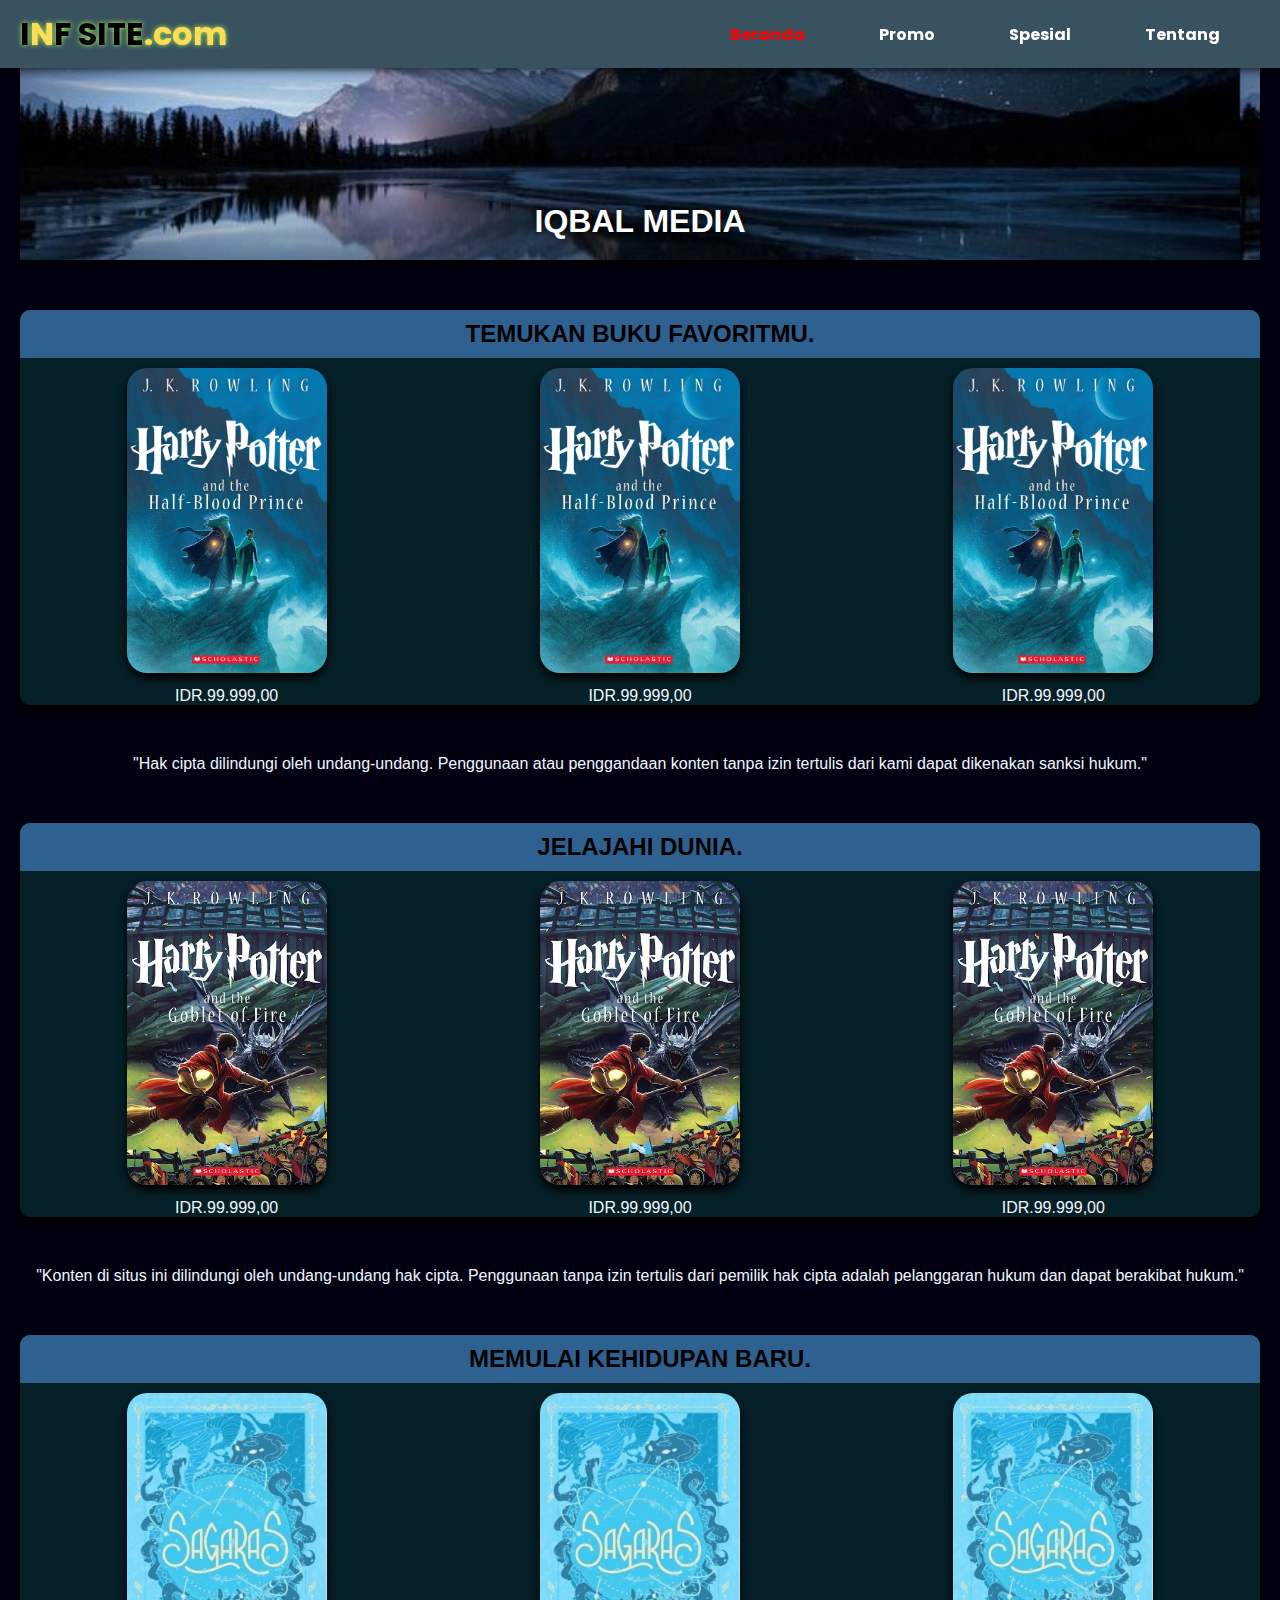
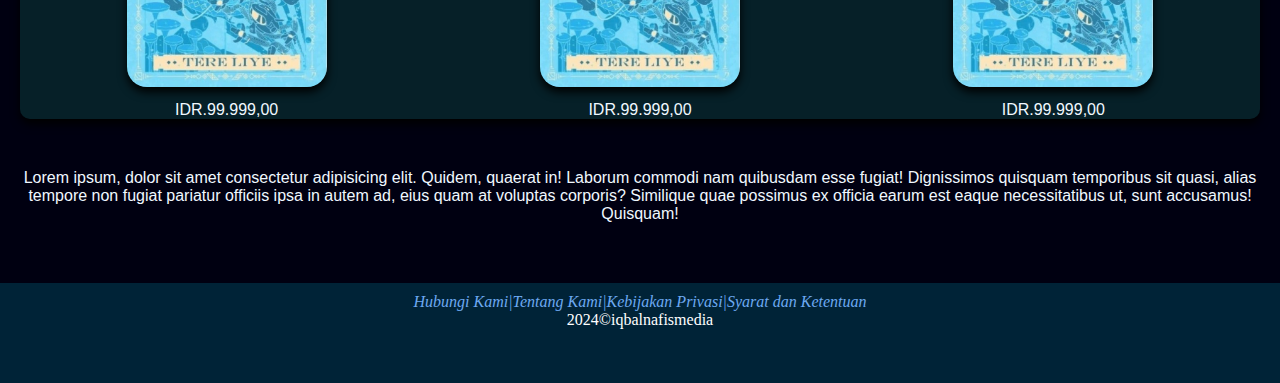
<file: index.html>
<!DOCTYPE html>
<html lang="en">

<head>
    <meta charset="UTF-8">
    <meta name="viewport" content="width=device-width, initial-scale=1.0">
    <title>IQBALNAFISMEDIA</title>
    <link rel="stylesheet" href="./css/navigasi.css">
    <link rel="stylesheet" href="./css/style.css">
</head>

<body>
    <header>
        <h1>I<span>N</span>F SITE<span>.com</span></h1>
        <nav>
            <!-- untuk navigasi hp -->
            <input type="checkbox" class="tombol" id="lock">
            <div class="hamburger">
                <div class="ham atas"></div>
                <div class="ham tengah"></div>
                <div class="ham bawah"></div>
            </div>
            <div class="nav-hp">
                <h1>I<span>N</span>F SITE<span>.com</span></h1>
                <a class="p pl" href="#">beranda</a>
                <a class="p" href="./html/promo.html">promo</a>
                <a class="p" href="./html/spesial.html">spesial</a>
                <a class="p" href="./html/tentang.html">tentang</a>
            </div>
            <!-- untuk navigasi laptop -->
            <div class="nav-lap">
                <a class="p pl" href="#">beranda</a>
                <a class="p" href="./html/promo.html">promo</a>
                <a class="p" href="./html/spesial.html">spesial</a>
                <a class="p" href="./html/tentang.html">tentang</a>
            </div>
        </nav>
    </header>
    <main>
        <div class="header-gambar">
            <h1>Iqbal Media</h1>
        </div>
        <section>
            <h2>Temukan buku favoritmu.</h2>
            <figure>
                <div class="img">
                    <img src="./assets/img/1.harry potter and the half - blood prince.jpg" alt="">
                    <figcaption>
                        <span class="price">IDR.99.999,00</span>
                    </figcaption>
                </div>
                <div class="img">
                    <img src="./assets/img/1.harry potter and the half - blood prince.jpg" alt="">
                    <figcaption>
                        <span class="price">IDR.99.999,00</span>
                    </figcaption>
                </div>
                <div class="img">
                    <img src="./assets/img/1.harry potter and the half - blood prince.jpg" alt="">
                    <figcaption>
                        <span class="price">IDR.99.999,00</span>
                    </figcaption>
                </div>
            </figure>
        </section>
        <div class="warning">
            <p>"Hak cipta dilindungi oleh undang-undang. Penggunaan atau penggandaan konten tanpa izin tertulis dari
                kami dapat dikenakan sanksi hukum."</p>
        </div>
        <section>
            <h2>jelajahi dunia.</h2>
            <figure>
                <div class="img">
                    <img src="./assets/img/2.harry potter and the goblet of fire.jpg" alt="">
                    <figcaption>
                        <span class="price">IDR.99.999,00</span>
                    </figcaption>
                </div>
                <div class="img">
                    <img src="./assets/img/2.harry potter and the goblet of fire.jpg" alt="">
                    <figcaption>
                        <span class="price">IDR.99.999,00</span>
                    </figcaption>
                </div>
                <div class="img">
                    <img src="./assets/img/2.harry potter and the goblet of fire.jpg" alt="">
                    <figcaption>
                        <span class="price">IDR.99.999,00</span>
                    </figcaption>
                </div>
            </figure>
        </section>
        <div class="info">
            <p>"Konten di situs ini dilindungi oleh undang-undang hak cipta. Penggunaan tanpa izin tertulis dari pemilik
                hak cipta adalah pelanggaran hukum dan dapat berakibat hukum."</p>
        </div>
        <section>
            <h2>memulai kehidupan baru.</h2>
            <figure>
                <div class="img">
                    <img src="./assets/img/5.sagaras - tere liye.jpg" alt="">
                    <figcaption>
                        <span class="price">IDR.99.999,00</span>
                    </figcaption>
                </div>
                <div class="img">
                    <img src="./assets/img/5.sagaras - tere liye.jpg" alt="">
                    <figcaption>
                        <span class="price">IDR.99.999,00</span>
                    </figcaption>
                </div>
                <div class="img">
                    <img src="./assets/img/5.sagaras - tere liye.jpg" alt="">
                    <figcaption>
                        <span class="price">IDR.99.999,00</span>
                    </figcaption>
                </div>
            </figure>
        </section>
        <div class="footer">
            <p>Lorem ipsum, dolor sit amet consectetur adipisicing elit. Quidem, quaerat in! Laborum commodi nam
                quibusdam esse fugiat! Dignissimos quisquam temporibus sit quasi, alias tempore non fugiat pariatur
                officiis ipsa in autem ad, eius quam at voluptas corporis? Similique quae possimus ex officia earum est
                eaque necessitatibus ut, sunt accusamus! Quisquam!</p>
        </div>
    </main>
    <footer>
        <address>
            <a href="#">Hubungi Kami|</a>
            <a href="#">Tentang Kami|</a>
            <a href="">Kebijakan Privasi|</a>
            <a href="">Syarat dan Ketentuan</a>
        </address>
        2024&copy;iqbalnafismedia
    </footer>
    <script src="./js/script.js"></script>
</body>

</html>
</file>
<file: css/navigasi.css>
@import url('https://fonts.googleapis.com/css2?family=Poppins:ital,wght@0,100;0,200;0,300;0,400;0,500;0,600;0,700;0,800;0,900;1,100;1,200;1,300;1,400;1,500;1,600;1,700;1,800;1,900&family=Roboto:ital,wght@0,100;0,300;0,400;0,500;0,700;0,900;1,100;1,300;1,400;1,500;1,700;1,900&display=swap');


* {
    margin: 0;
    padding: 0;
    box-sizing: border-box;
}

header {
    background-color: #395260;
    position: fixed;
    display: flex;
    justify-content: space-between;
    align-items: center;
    font-family: "Poppins", sans-serif;
    box-shadow: 2px 0 10px black;
    padding: 10px 20px;
    width: 100%;
    z-index: 888;
}

header nav .nav-hp .pl,
header nav .nav-lap .pl {
    color: red;
}

header h1 {
    text-shadow: 0 0 5px rgb(178, 255, 83);
}

header h1:hover {
    color: aliceblue;
}

header h1 span {
    color: #ffdb58;
}

/* css untuk tampilan laptop */
.nav-lap {
    margin-right: 20px;
}

.nav-lap a {
    text-decoration: none;
    margin-left: 30px;
    padding: 1px 20px;
    border-radius: 20px;
    text-transform: capitalize;
    color: #fff;
    font-weight: bold;
}

.nav-lap a:hover {
    background-color: #eaea;
    color: #ffdb58;
    transition: 0.3s;
}

/* css untuk tampilan hp */
.tombol {
    position: absolute;
    right: 0;
    top: 0;
    width: 50px;
    height: 50px;
    opacity: 0;
    z-index: 1000;
}

.hamburger {
    position: fixed;
    right: 0;
    top: 4px;
    width: 50px;
    height: 40px;
    margin: 3px;
    /* background-color: black; */
    z-index: 999;
    text-align: center;
}

.hamburger .ham {
    width: 40px;
    height: 6px;
    background-color: rgb(0, 0, 0);
    border-radius: 10px;
    margin: 5px;
    transition: all 0.5s;
}

.nav-hp {
    background-color: #395260;
    position: absolute;
    left: 0;
    top: 0;
    min-height: 100vh;
    width: 100vw;
    transform: translateX(-100%);
    transition: 0.5s all;
    display: flex;
    flex-direction: column;
    align-items: center;
    opacity:50%;
}

.nav-hp a {
    margin-top: 50px;
    width: 100%;
    text-align: center;
    text-decoration: none;
    border-bottom: #fff solid 1px;
    border-top: #fff solid 1px;
    color: #6a6a6a;
    padding: 20px;
    background-color: #ffdb58;
    text-transform: capitalize;
}

.tombol:checked~.nav-hp {
    transform: translateX(0%);
}

.tombol:checked~.hamburger {
    border: #ece7d7 solid 1px;
    border-radius: 20px;
}

.tombol:checked~.hamburger .atas {
    transform: translateY(11px) rotate(45deg);
    background-color: aquamarine;
}

.tombol:checked~.hamburger .tengah {
    opacity: 0;
}

.tombol:checked~.hamburger .bawah {
    transform: translateY(-11px) rotate(-45deg);
    background-color: #ffdb58;
}

.nav-hp a:hover {
    background-color: #fceaa9;
    color: #fff;
}

/* penguncian gulir saat checkbox */

body.lock-scroll {
    overflow: hidden;
}
/* pengaturan element yang sama */
body{
    overflow: visible;
    background-color: #001;
}
main {
    display: flex;
    flex-direction: column;
    gap: 50px;
    margin: auto;
    max-width: 1610px;
    min-height: 100vh;
    padding: 60px 20px;
    font-family: 'Gill Sans', 'Gill Sans MT', Calibri, 'Trebuchet MS', sans-serif;
}

footer{
    min-height: 100px;
    padding: 10px;
    background-color: #002337;
    color: #ffffff;
    text-align: center;
}

footer address{
    display: flex;
    flex-wrap: wrap;
    justify-content: center;
    align-items: center;
}

footer a{
    color: #6da9f1;
    text-decoration: none;
}



@media (min-width:819px) {

    .tombol,
    .hamburger,
    .nav-hp {
        display: none;
    }
}

@media (max-width:819px) {
    .nav-lap {
        display: none;
    }
}

/* @media (max-width:200px){
    *{
        font-size: 10px;
    }
    header .hamburger .ham{
        width: 10px;
        height: 2px;
        margin: 2px;
    }
    header .hamburger{
        margin: 2px;
        right: 0;
    }
} */
</file>
<file: css/style.css>
main div.header-gambar {
    background-image: url(../assets/background/prgunungan2.jpg);
    background-size: cover;
    background-position: -20px;
    width: 100%;
    height: 200px;
    box-shadow: 0 5px 10px #000000;
}

main .header-gambar {
    display: flex;
    flex-direction: column;
    justify-content: end;
}

main .header-gambar h1{
    color: rgb(255, 255, 255);
    text-align: center;
    text-shadow: 0 0 10px #000000;
    text-transform: uppercase;
    padding: 20px;
}

section {
    display: flex;
    flex-direction: column;
    justify-content: center;
    width: 100%;    
    height: auto;
    box-shadow: 0 5px 10px #000;text-align: center;
    border-radius: 10px;
    overflow: hidden;
    background-color: rgba(12, 65, 65, 0.496);
}

section h2{
    background-color: rgb(46, 97, 144);
    padding: 10px;
    text-transform: uppercase;
    font-family: 'Gill Sans', 'Gill Sans MT', Calibri, 'Trebuchet MS', sans-serif;
}
main section figure{
    display: flex;
    flex-wrap: wrap;
    justify-content: space-around;
    width: 100%;
    height: 100%;
    overflow: hidden;
    /* background-color: antiquewhite; */
}

section figure div.img img{
    width: 200px;
    margin: 10px;
    border-radius: 20px;
    box-shadow: 0 5px 10px #000000;
}

section figure div figcaption span.price{
    color: aliceblue;
}

div.info,.warning,.footer{
    color: aliceblue;
    text-align: center;
}



@media (max-width:540px){
    section figure div.img img{
        width: 80%;
    }
}
</file>
